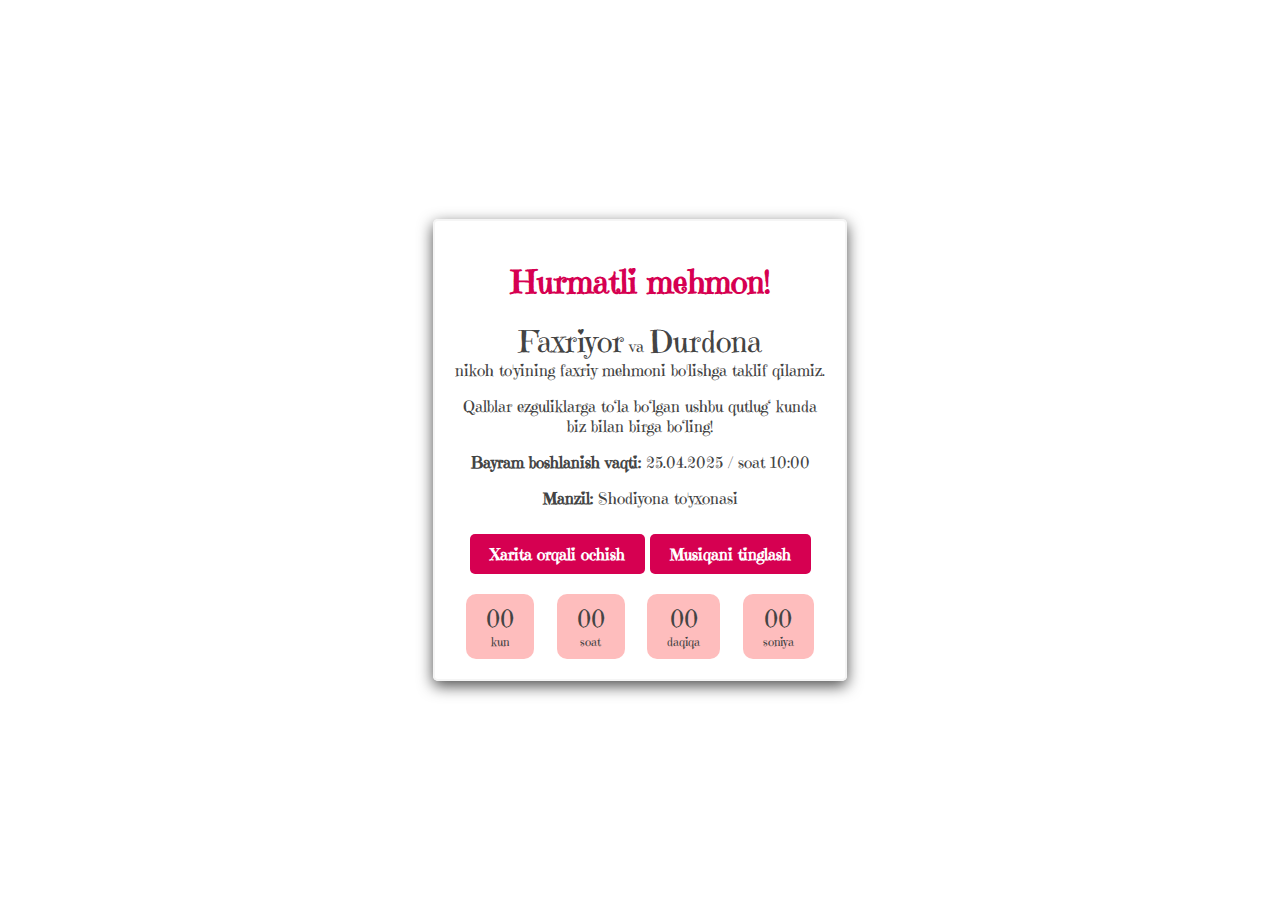
<file: index.html>
<!DOCTYPE html>
<html lang="en">
<head>
    <meta charset="UTF-8">
    <meta name="viewport" content="width=device-width, initial-scale=1.0">
    <link rel="stylesheet" href="styles.css">
    <title>Faxriyor va Durdona</title>
</head>
<body>
<div class="invitation">
    <header>
        <h1>Hurmatli mehmon!</h1>
        <p><span class="name">Faxriyor</span> va <span class="name">Durdona</span> <br> nikoh to'yining faxriy mehmoni bo'lishga taklif qilamiz.</p>
        <p>Qalblar ezguliklarga to‘la bo‘lgan ushbu qutlug‘ kunda <br> biz bilan birga bo‘ling!</p>
    </header>
    <section class="details">
        <p><strong>Bayram boshlanish vaqti:</strong> 25.04.2025 / soat 10:00</p>
        <p><strong>Manzil:</strong> Shodiyona to'yxonasi</p>
        <a href="https://yandex.uz/maps/-/CHVqiJN0" target="_blank" class="map-button">Xarita orqali ochish</a>
        <a class="map-button" onclick="musiqa()">Musiqani tinglash</a>
    </section>
    <div class="countdown">
        <div class="time"><div id="days">00</div> <span>kun</span></div>
        <div class="time"><div id="hours">00</div> <span>soat</span></div>
        <div class="time"><div id="minutes">00</div> <span>daqiqa</span></div>
        <div class="time"><div id="seconds">00</div> <span>soniya</span></div>
        <div class="end">To'y boshlandi!</div>
    </div>
    <audio autoplay loop>
        <source src="King-Macarella-Dilnoz-Kelibdi.mp3" type="audio/mpeg">
    </audio>
</div>
<script src="script.js"></script>
</body>
</html>
</file>
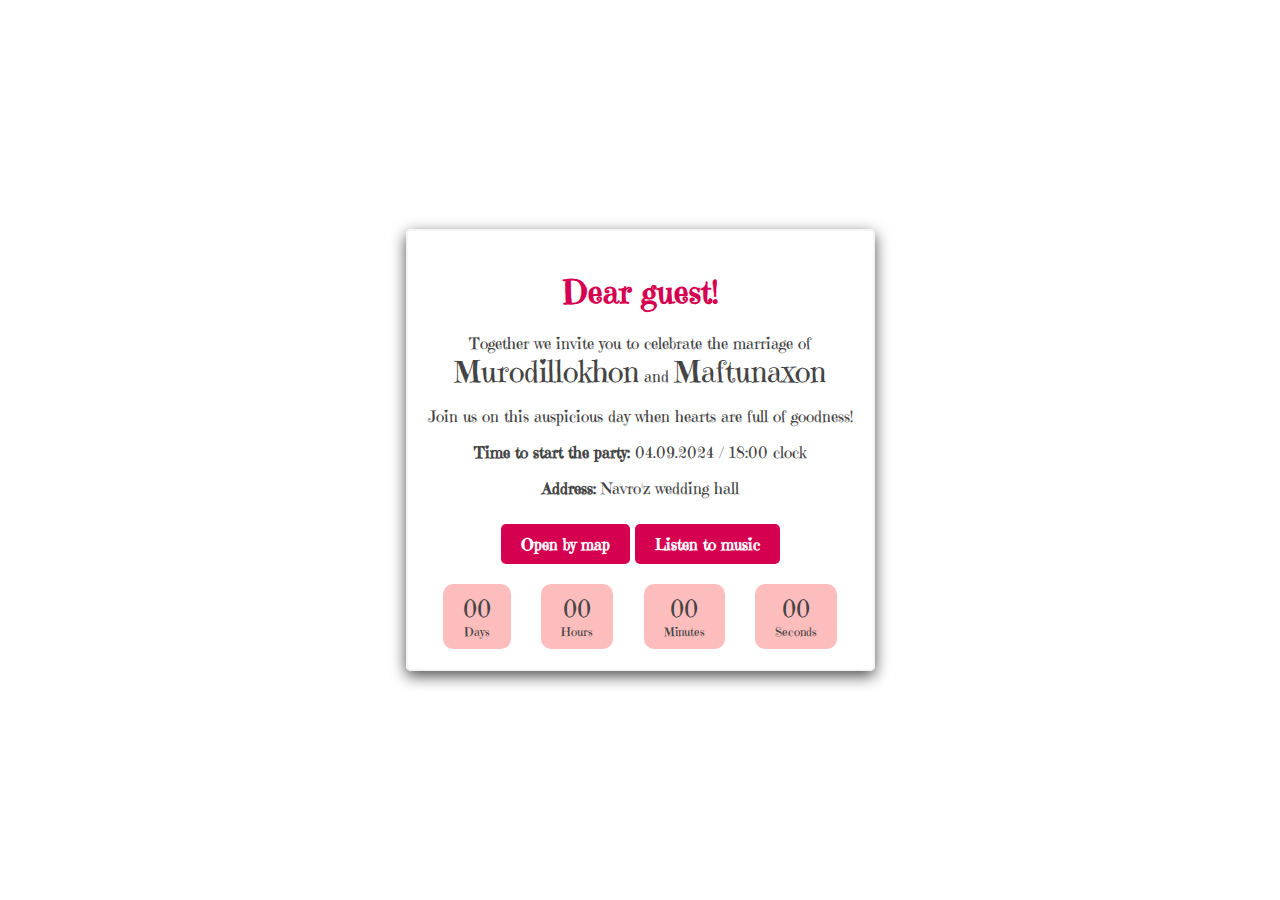
<file: en.html>
<!DOCTYPE html>
<html lang="en">
<head>
    <meta charset="UTF-8">
    <meta name="viewport" content="width=device-width, initial-scale=1.0">
    <link rel="stylesheet" href="styles.css">
    <title>The marriage of Murodillokhon and Maftunaxon</title>
</head>
<body>
<div class="invitation">
    <header>
        <h1>Dear guest!</h1>
        <p>Together we invite you to celebrate the marriage of <br> <span class="name">Murodillokhon</span> and <span class="name">Maftunaxon</span></p>
        <p>Join us on this auspicious day when hearts are full of goodness!</p>
    </header>
    <section class="details">
        <p><strong>Time to start the party:</strong> 04.09.2024 / 18:00 clock</p>
        <p><strong>Address:</strong> Navro'z wedding hall</p>
        <a href="https://yandex.uz/maps/-/CDcWvA4w" target="_blank" class="map-button">Open by map</a>
        <a class="map-button" onclick="musiqa()">Listen to music</a>
    </section>
    <div class="countdown">
        <div class="time"><div id="days">00</div> <span>Days</span></div>
        <div class="time"><div id="hours">00</div> <span>Hours</span></div>
        <div class="time"><div id="minutes">00</div> <span>Minutes</span></div>
        <div class="time"><div id="seconds">00</div> <span>Seconds</span></div>
        <div class="end">The wedding has begun!</div>
    </div>
    <audio autoplay loop>
        <source src="perfect.mp3" type="audio/mpeg">
    </audio>
</div>
<script src="script.js"></script>
</body>
</html>
</file>
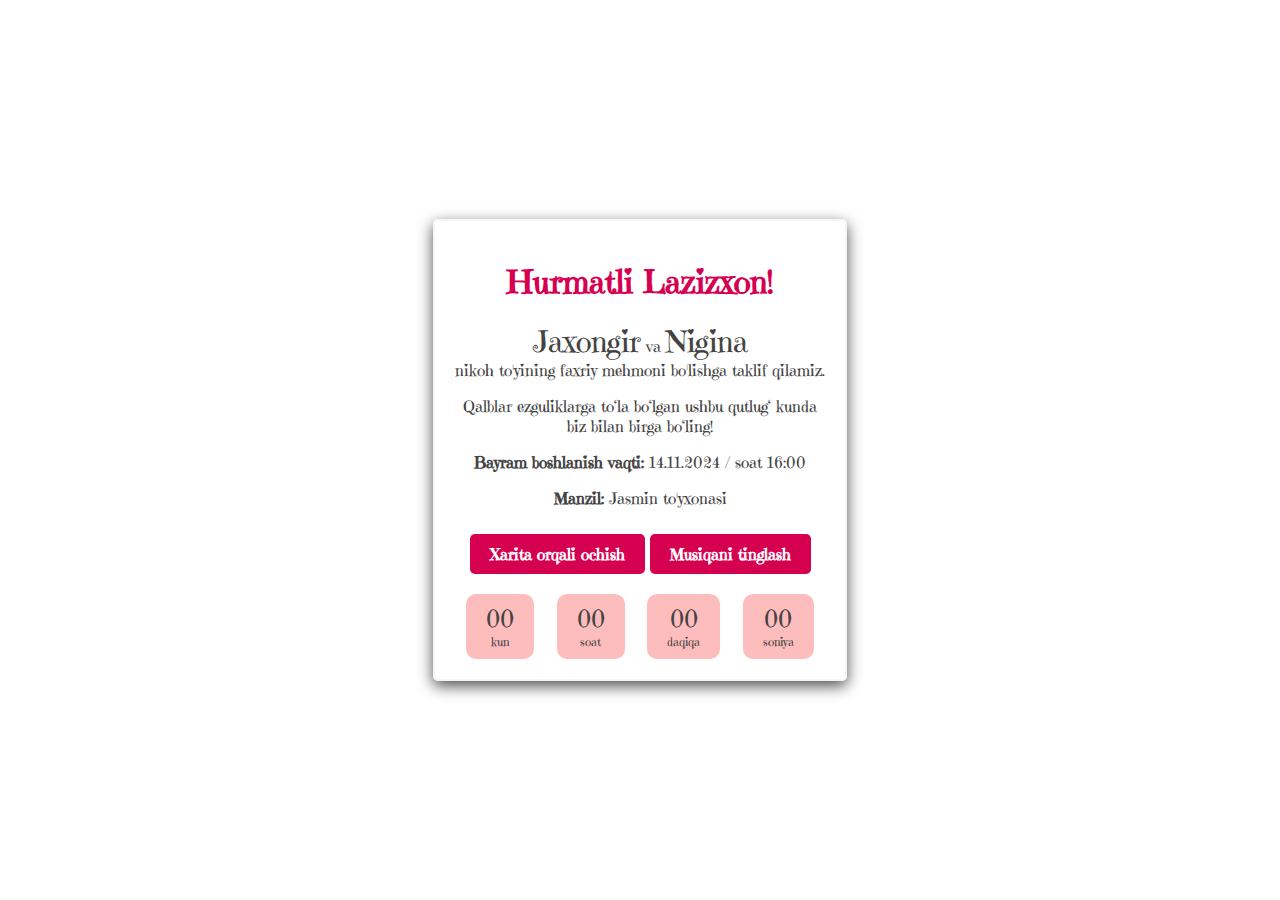
<file: laziz.html>
<!DOCTYPE html>
<html lang="en">
<head>
    <meta charset="UTF-8">
    <meta name="viewport" content="width=device-width, initial-scale=1.0">
    <link rel="stylesheet" href="styles.css">
    <title>Jaxongir va Niginaxon nikoh to'yi</title>
</head>
<body>
<div class="invitation">
    <header>
        <h1>Hurmatli Lazizxon!</h1>
        <p><span class="name">Jaxongir</span> va <span class="name">Nigina</span> <br> nikoh to'yining faxriy mehmoni bo'lishga taklif qilamiz.</p>
        <p>Qalblar ezguliklarga to‘la bo‘lgan ushbu qutlug‘ kunda <br> biz bilan birga bo‘ling!</p>
    </header>
    <section class="details">
        <p><strong>Bayram boshlanish vaqti:</strong> 14.11.2024 / soat 16:00</p>
        <p><strong>Manzil:</strong> Jasmin to'yxonasi</p>
        <a href="https://yandex.uz/maps/-/CDhlYEnT" target="_blank" class="map-button">Xarita orqali ochish</a>
        <a class="map-button" onclick="musiqa()">Musiqani tinglash</a>
    </section>
    <div class="countdown">
        <div class="time"><div id="days">00</div> <span>kun</span></div>
        <div class="time"><div id="hours">00</div> <span>soat</span></div>
        <div class="time"><div id="minutes">00</div> <span>daqiqa</span></div>
        <div class="time"><div id="seconds">00</div> <span>soniya</span></div>
        <div class="end">To'y boshlandi!</div>
    </div>
    <audio autoplay loop>
        <source src="qarasang-qarab-qoy.mp3" type="audio/mpeg">
    </audio>
</div>
<script src="script.js"></script>
</body>
</html>
</file>
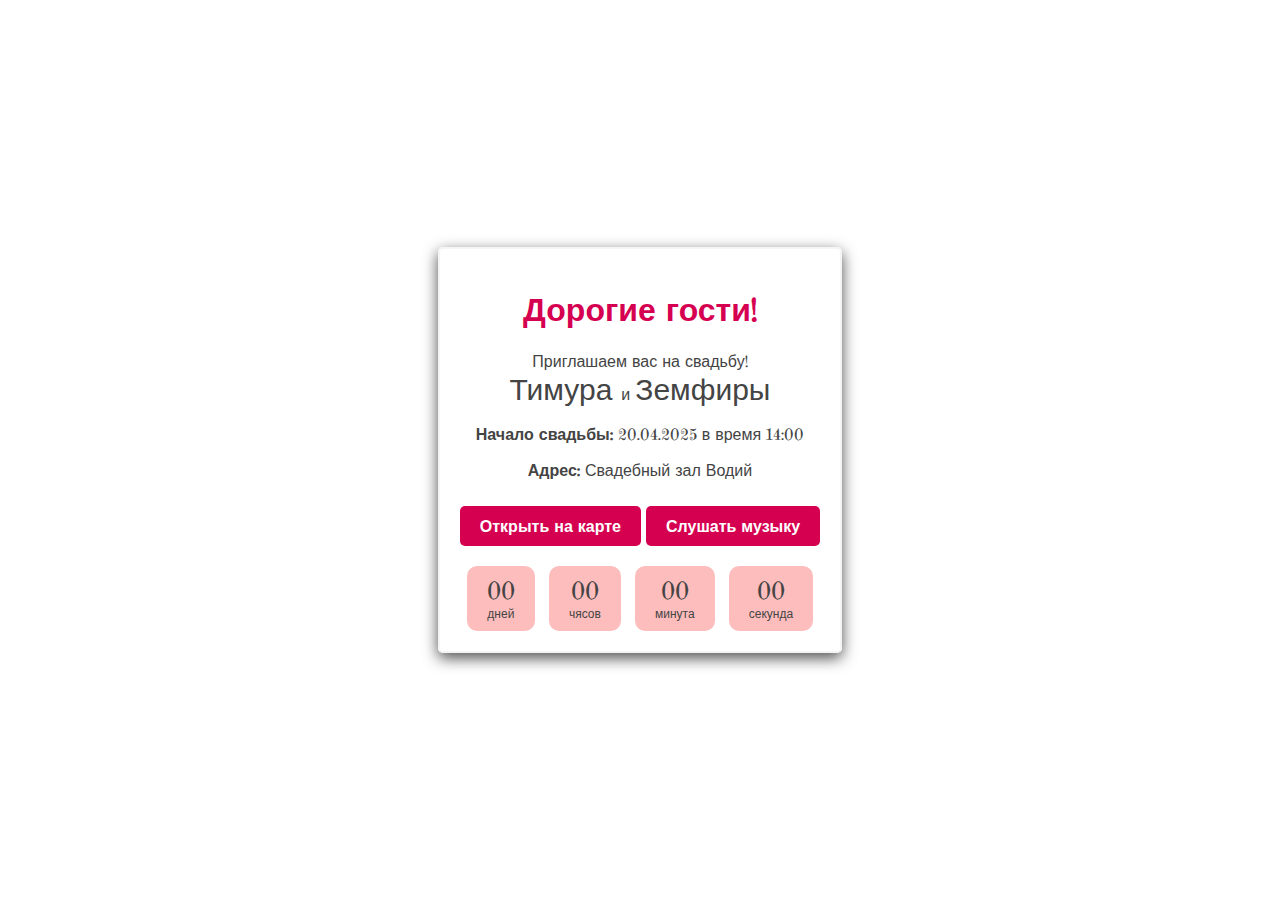
<file: ru.html>
<!DOCTYPE html>
<html lang="en">
<head>
<meta charset="UTF-8">
<meta name="viewport" content="width=device-width, initial-scale=1.0">
<link rel="stylesheet" href="styles.css">
<title>Тимур и Земфира</title>
</head>
<body>
<div class="invitation">
    <header>
        <h1>Дорогие гости!</h1>
        <p> 
            Приглашаем вас на свадьбу!
            <br>
            <span class="name">Тимура </span> и <span class="name">Земфиры</span>
        </p>
        <!-- <p>Қалблар эзгуликларга тўла бўлган ушбу қутлуғ кунда <br> биз билан бирга бўлинг!</p> -->
    </header>
    <section class="details">
        <p><strong>Начало свадьбы:</strong> 20.04.2025 в время 14:00</p>
        <p><strong>Адрес:</strong> Свадебный зал Водий</p>
        <a href="https://yandex.uz/maps/-/CHVmaNIq" target="_blank" class="map-button">Открыть на карте</a>
        <a class="map-button" onclick="musiqa()">Слушать музыку</a>
    </section>
    <div class="countdown">
        <div class="time"><div id="days">00</div> <span>дней</span></div>
        <div class="time"><div id="hours">00</div> <span>чясов</span></div>
        <div class="time"><div id="minutes">00</div> <span>минута</span></div>
        <div class="time"><div id="seconds">00</div> <span>секунда</span></div>
        <div class="end">Понеслось!</div>
    </div>
    <audio autoplay loop>
        <source src="perfect.mp3" type="audio/mpeg">
    </audio>
</div>
<script src="script.js"></script>
</body>
</html>
</file>
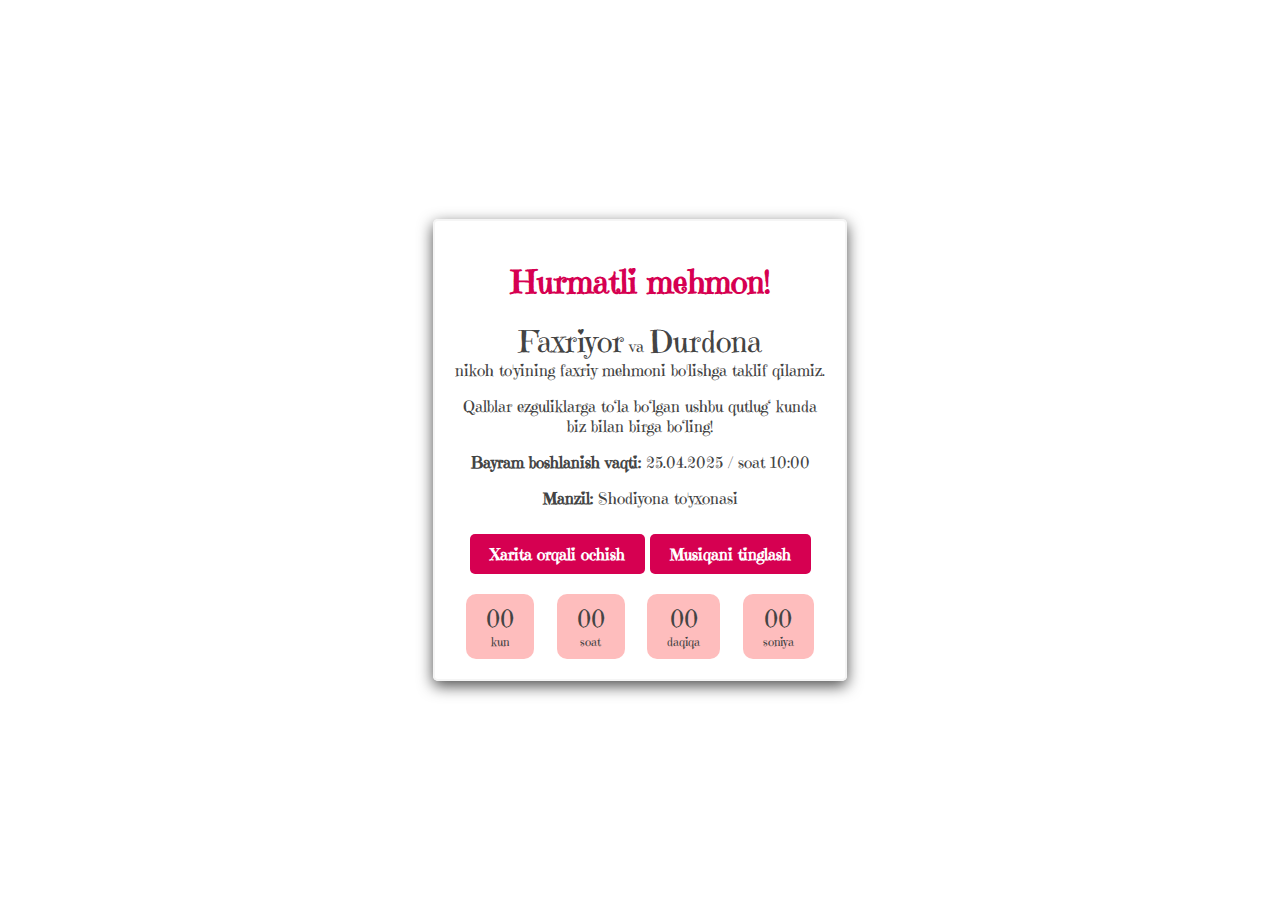
<file: svoi.html>
<!DOCTYPE html>
<html lang="en">
<head>
    <meta charset="UTF-8">
    <meta name="viewport" content="width=device-width, initial-scale=1.0">
    <link rel="stylesheet" href="styles.css">
    <title>Faxriyor va Durdona</title>
</head>
<body>
<div class="invitation">
    <header>
        <h1>Hurmatli mehmon!</h1>
        <p><span class="name">Faxriyor</span> va <span class="name">Durdona</span> <br> nikoh to'yining faxriy mehmoni bo'lishga taklif qilamiz.</p>
        <p>Qalblar ezguliklarga to‘la bo‘lgan ushbu qutlug‘ kunda <br> biz bilan birga bo‘ling!</p>
    </header>
    <section class="details">
        <p><strong>Bayram boshlanish vaqti:</strong> 25.04.2025 / soat 10:00</p>
        <p><strong>Manzil:</strong> Shodiyona to'yxonasi</p>
        <a href="https://yandex.uz/maps/-/CDhlYEnT" target="_blank" class="map-button">Xarita orqali ochish</a>
        <a class="map-button" onclick="musiqa()">Musiqani tinglash</a>
    </section>
    <div class="countdown">
        <div class="time"><div id="days">00</div> <span>kun</span></div>
        <div class="time"><div id="hours">00</div> <span>soat</span></div>
        <div class="time"><div id="minutes">00</div> <span>daqiqa</span></div>
        <div class="time"><div id="seconds">00</div> <span>soniya</span></div>
        <div class="end">To'y boshlandi!</div>
    </div>
    <audio autoplay loop>
        <source src="qarasang-qarab-qoy.mp3" type="audio/mpeg">
    </audio>
</div>
<script src="script.js"></script>
</body>
</html>
</file>
<file: styles.css>
@import url('https://fonts.googleapis.com/css2?family=Emilys+Candy&display=swap');

body, html {
    height: 100%; 
    margin: 0;
    padding: 0;
    display: flex;
    justify-content: center;
    align-items: center;
    font-family: 'Emilys Candy', 'Arial', sans-serif;
    background: url('https://pub-static.fotor.com/assets/bg/c29b82e6-4f99-43b4-ac6c-edf333a8b5c8.jpg') no-repeat center center fixed; 
    background-size: cover;
}

.invitation {
    width: 100%;
    max-width: 500px;
    margin: 20px auto;  
    padding: 20px;
    background-color: rgba(255, 255, 255, 0.9); 
    color: #444;
    text-align: center;
    border: 2px solid #f5f5f5;  
    border-radius: 5px;
    box-shadow: 0 5px 15px rgba(0,0,0,0.7);  
}

header h1, .details h2 {
    color: #d60051;
}

.name {
    font-size: 30px;
}

.countdown {
    display: flex;
    justify-content: space-around;
    margin-top: 20px;
    font-size: 1.5em;
}

.time {
    background: rgba(254, 182, 182, 0.9);  
    padding: 10px 20px;
    border-radius: 10px;
}

.time span {
    display: block;
    font-size: 0.5em;
}

.map-button {
    display: inline-block;
    margin-top: 10px;
    padding: 10px 20px;
    background-color: #d60051;
    color: white;
    text-decoration: none;
    border-radius: 5px;
    font-weight: bold;
    transition: background-color 0.3s;
}

.map-button:hover {
    background-color: #bf0040;
}

.end{
    display: none;
}
</file>
